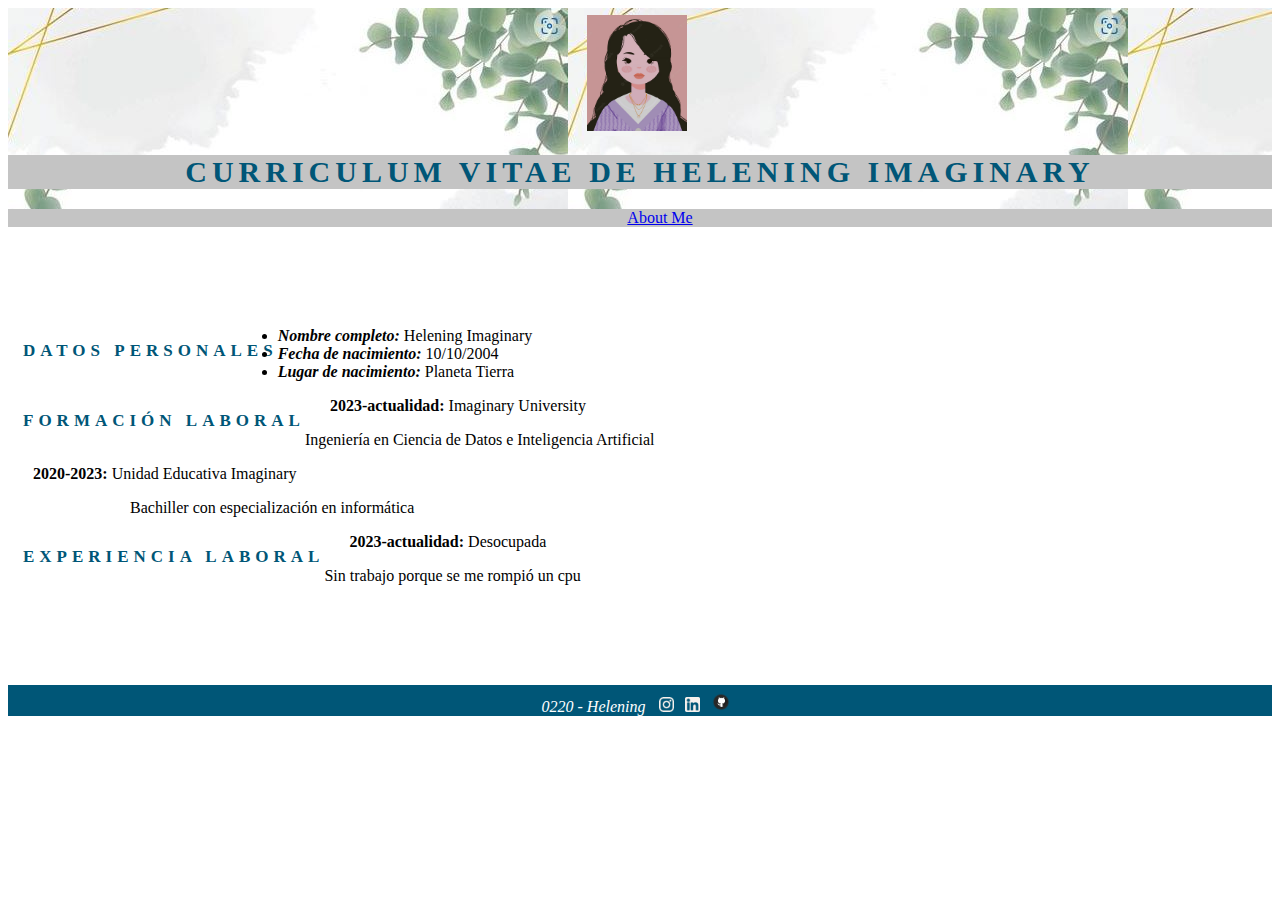
<file: Act24052023/index.html>
<!DOCTYPE html>
<html lang="es">
<head>
  <meta charset="UTF-8">
  <title>Hoja de Vida </title>
  <link rel="stylesheet" href="css/cv.css">
</head>
<body>
<header>
    <div class="inicio">
      <img class="mifoto" src="./img/fotito.png" alt="mifoto" >
    </div>
    <div class="principal">
        <h1>Curriculum Vitae de Helening Imaginary</h1>
      </div>
      <nav>
       <ul class="menu">
         <li><a href="./views/sobremi.html" target="_blank">About Me</a></li>
       </ul>
      </nav>
      <div  id="espacio">
      </div>
  </header>
  <main>
    <section>
        <div class="subtitulos">
            <h2>Datos Personales</h2>
        </div>
        <ul>
            <li ><span class="temas">Nombre completo:</span> Helening Imaginary</li>
            <li><span class="temas">Fecha de nacimiento:</span> 10/10/2004</li>
            <li><span class="temas"> Lugar de nacimiento:</span> Planeta Tierra</li>
        </ul>
    </section>
    <section>
        <div class="subtitulos">
            <h2>Formación Laboral</h2>
        </div>
        <span class="años">2023-actualidad: </span>
        <span>Imaginary University </span>
        <p class="p1">Ingeniería en Ciencia de Datos e Inteligencia Artificial</p>    
        <span class="años">2020-2023: </span>
        <span>Unidad Educativa Imaginary</span><br>
        <p class="p2">Bachiller con especialización en informática</p>
    </section>
    <section>
        <div class="subtitulos">
            <h2>Experiencia Laboral</h2>
        </div>
        <span class="años">2023-actualidad: </span><span>Desocupada</span>
        <p class="p3">Sin trabajo porque se me rompió un cpu</p>
    </section>
  </main>
  <footer>
    <span class="name"> 0220 - Helening</span>  <img class="mr" src="./img/ico_instagram.png" alt="icono" > 
    <img src="./img/ico_linkedin.png" alt="icono" > <a href="https://github.com/bhelening"  target="_blank"><img class="gith" src="./img/github.png" alt="github"></a>
  </footer>

</body>

</html>
</file>
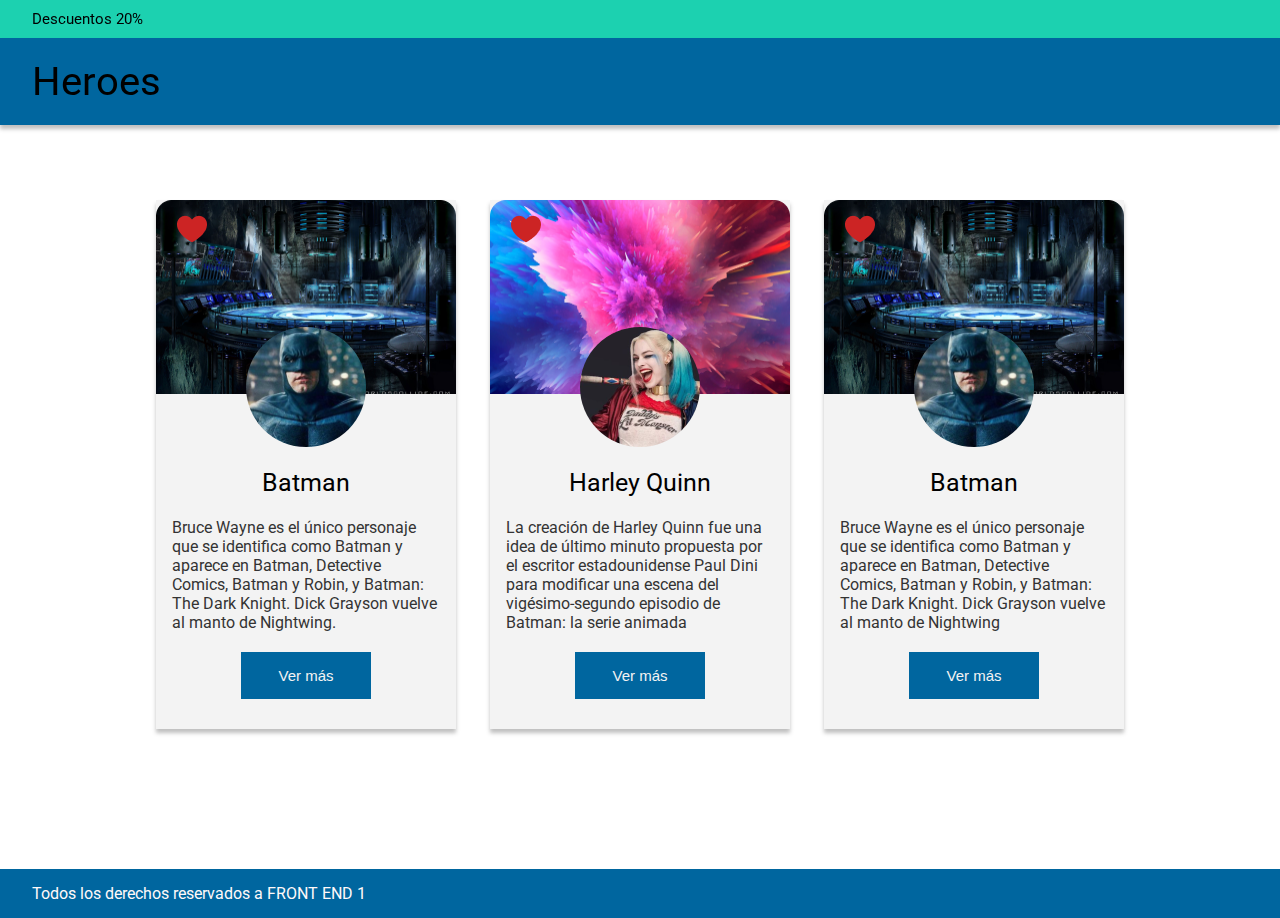
<file: Act29052023/index.html>
<!DOCTYPE html>
<html lang="es">
  <head>
    <meta charset="UTF-8" />
    <link
      href="https://fonts.googleapis.com/css2?family=Roboto:wght@400;700&display=swap" rel="stylesheet"/>
    <link rel="stylesheet" href="./css/style.css" />
    <title>Clase 10</title>
  </head>
  <body>
    <header>
        <div class="descuento">
          <p>Descuentos 20%</p>
        </div>
          <h1>Heroes</h1>
    </header>
    <main>
      <section>
        <article >
          <div class="contenedor">
            <img class="fondo" src="./img/fondo-batman.png" alt="fondo de batman" />
            <img class="icon" src="./img/Vector.png" alt="corazón" />
            <img  class="perfil"  src="./img/img-perfil-batman.png" alt="perfil batman" />
          </div>
          <div class="inf">
            <h2>Batman</h2>
            <p class="about"> Bruce Wayne es el único personaje que se identifica como Batman y
              aparece en Batman, Detective Comics, Batman y Robin, y Batman: The
              Dark Knight. Dick Grayson vuelve al manto de Nightwing.</p>
            <button class="more">Ver más</button>
          </div>
        </article>

        <article >
          <div class="contenedor">
            <img  class="fondo" src="./img/fondo-harley.png" alt="fondo de harley" />
            <img   class="icon" src="./img/Vector.png" alt="icon-heart" />
            <img class="perfil" src="./img/img-perfil-harley.png" alt="perfil harley" />
          </div>
          <div class="inf">
            <h2>Harley Quinn</h2>
            <p class="about">La creación de Harley Quinn fue una idea de último minuto
              propuesta por el escritor estadounidense Paul Dini para modificar
              una escena del vigésimo-segundo episodio de Batman: la serie
              animada</p>
            <button class="more">Ver más</button>
          </div>
        </article>

        <article>
          <div class="contenedor">
            <img class="fondo" src="./img/fondo-batman.png" alt="fondo de batman"/>
            <img src="./img/Vector.png" alt="icon-heart" class="icon" />
            <img class="perfil" src="./img/img-perfil-batman.png" alt="perfil batman" />
          </div>
          <div class="inf">
            <h2 >Batman</h2>
            <p class="about"> Bruce Wayne es el único personaje que se identifica como Batman y
              aparece en Batman, Detective Comics, Batman y Robin, y Batman: The
              Dark Knight. Dick Grayson vuelve al manto de Nightwing </p>
            <button class="more">Ver más</button>
          </div>
        </article>
      </section>
    </main>
    <footer>
      <p class="derechos">Todos los derechos reservados a FRONT END 1</p>
    </footer>
  </body>
</html>
</file>
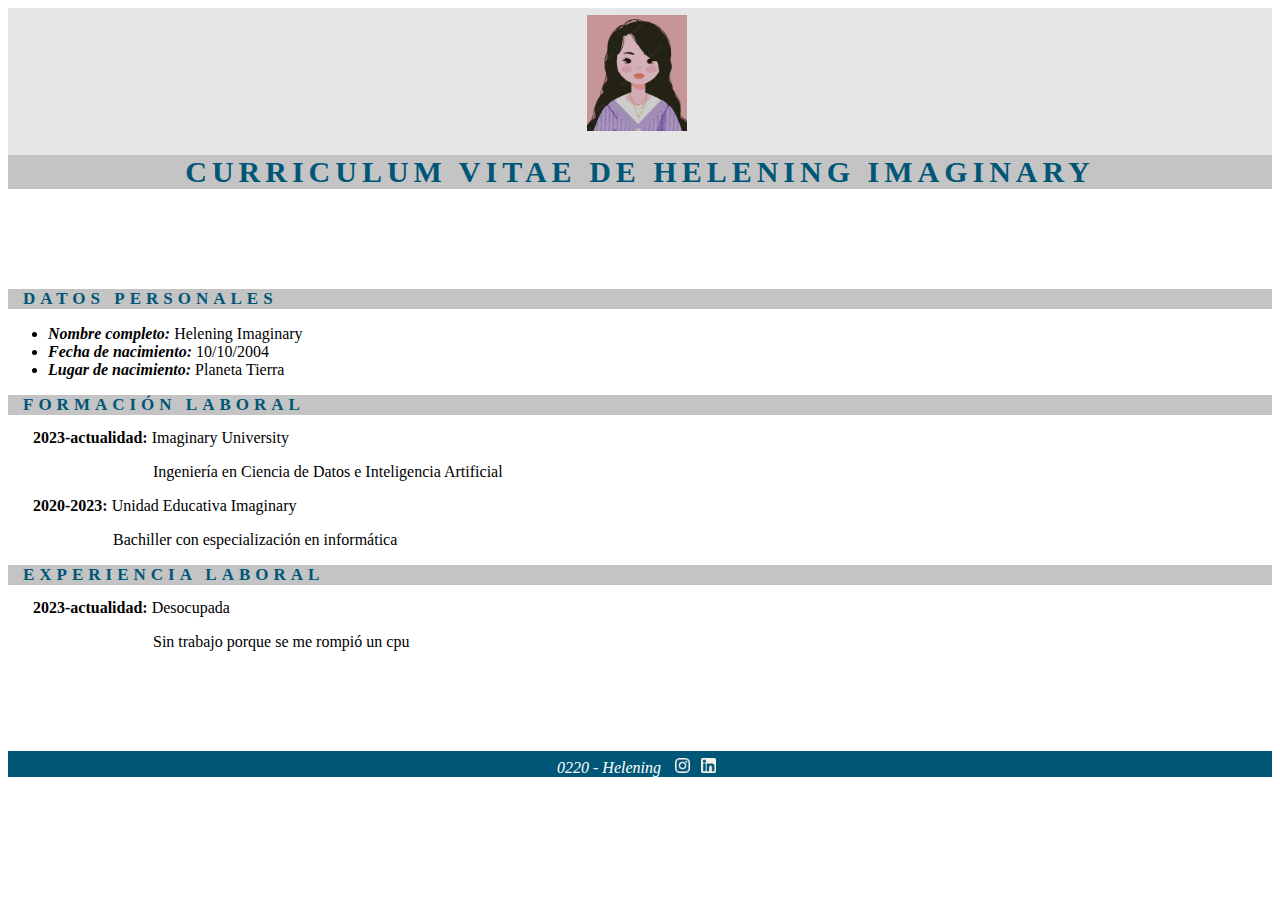
<file: Act22052023/cv.html>
<!DOCTYPE html>
<html lang="es">
<head>
  <meta charset="UTF-8">
  <title>Hoja de Vida </title>
  <link rel="stylesheet" href="css/cv.css">
</head>
<body>
<header>
    <div class="inicio">
      <img class="mifoto" src="./img/fotito.png" alt="mifoto" >
    </div>
    <div class="principal">
        <h1>Curriculum Vitae de Helening Imaginary</h1>
       </div>
  </header>
  <main>
    <section>
        <div class="subtitulos">
            <h2>Datos Personales</h2>
        </div>
        <ul>
            <li ><span class="temas">Nombre completo:</span> Helening Imaginary</li>
            <li><span class="temas">Fecha de nacimiento:</span> 10/10/2004</li>
            <li><span class="temas"> Lugar de nacimiento:</span> Planeta Tierra</li>
        </ul>
    </section>
    <section>
        <div class="subtitulos">
            <h2>Formación Laboral</h2>
        </div>
        <span class="años">2023-actualidad: </span>
        <span>Imaginary University </span>
        <p class="p1">Ingeniería en Ciencia de Datos e Inteligencia Artificial</p>    
        <span class="años">2020-2023: </span>
        <span>Unidad Educativa Imaginary</span><br>
        <p class="p2">Bachiller con especialización en informática</p>
    </section>
    <section>
        <div class="subtitulos">
            <h2>Experiencia Laboral</h2>
        </div>
        <span class="años">2023-actualidad: </span><span>Desocupada</span>
        <p class="p3">Sin trabajo porque se me rompió un cpu</p>
    </section>
  </main>
  <footer>
    <span class="name"> 0220 - Helening</span>  <img class="mr" src="./img/ico_instagram.png" alt="icono" > <img src="./img/ico_linkedin.png" alt="icono" >
  </footer>

</body>

</html>
</file>
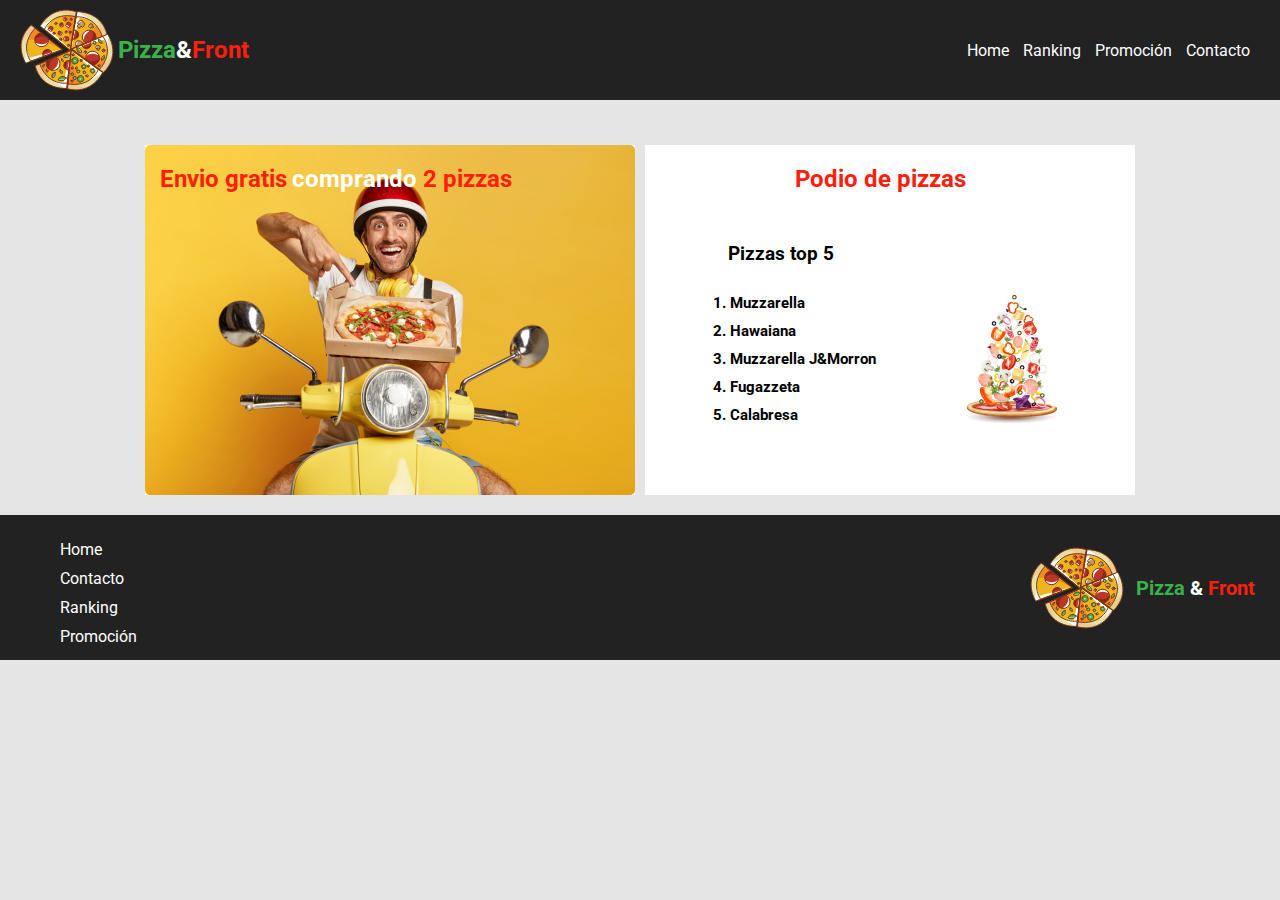
<file: Act31052023/indexpizza.html>
<!DOCTYPE html>
<html lang="es">
<head>
    <meta charset="UTF-8">
    <title>Flex</title>
    <link rel="stylesheet" href="css/style.css">
    <link href="https://fonts.googleapis.com/css2?family=Roboto:wght@400;500;700;900&display=swap" rel="stylesheet">
</head>
<body>
    <header>
        <div class="logotop">
            <img class="pizzatop" src="img/VectorPizza.svg" alt="PizzaIcon">
            <div class="pizzafronttop">
                <span class="green">Pizza</span><span class="white">&</span><span class="red">Front</span>
            </div>
        </div>
        <nav class="menutop">
        <ul>
            <li>Home</li>
            <li>Ranking</li>
            <li>Promoción</li>
            <li>Contacto</li>
        </ul>
        </nav>
    </header>
    <main>
        <section>
        <article class="promodelivery">
            <img class="delivery" src="./img/delivery.jpg" alt="delivery">
            <h2 class="promo"><span class="red">Envio gratis</span><span class="white">comprando</span> <span class="red">2 pizzas</span></h2>
        </article>
        <article class="podio">
            <div class="pp">
            <h2 class="red">Podio de pizzas</h2> </div>
            <div class="ppizzas">
            <div>
            <h3>Pizzas top 5</h3>
            <ol class="cincopizzas">
                <li>Muzzarella</li>
                <li>Hawaiana</li>
                <li>Muzzarella J&Morron</li>
                <li>Fugazzeta</li>
                <li>Calabresa</li>
            </ol>
            </div>
            <img class="falling" src="./img/PizzaFalling.jpg" alt="falling pizza">
            </div>
        </article>
        </section>
    </main>
    <footer>
        <nav class="menubottom">
        <ul>
            <li>Home</li>
            <li>Contacto</li>
            <li>Ranking</li>
            <li>Promoción</li>
        </ul>
        </nav>
        <div class="logobottom">
            <img class="pizzalogobottom" src="img/VectorPizza.svg" alt="PizzaIcon">
            <div class="pizzafrontbottom">
            <span class="green">Pizza</span>
            <span class="white">&</span>
            <span class="red">Front</span>
            </div>
        </div>
    </footer>
</body>
</html>
</file>
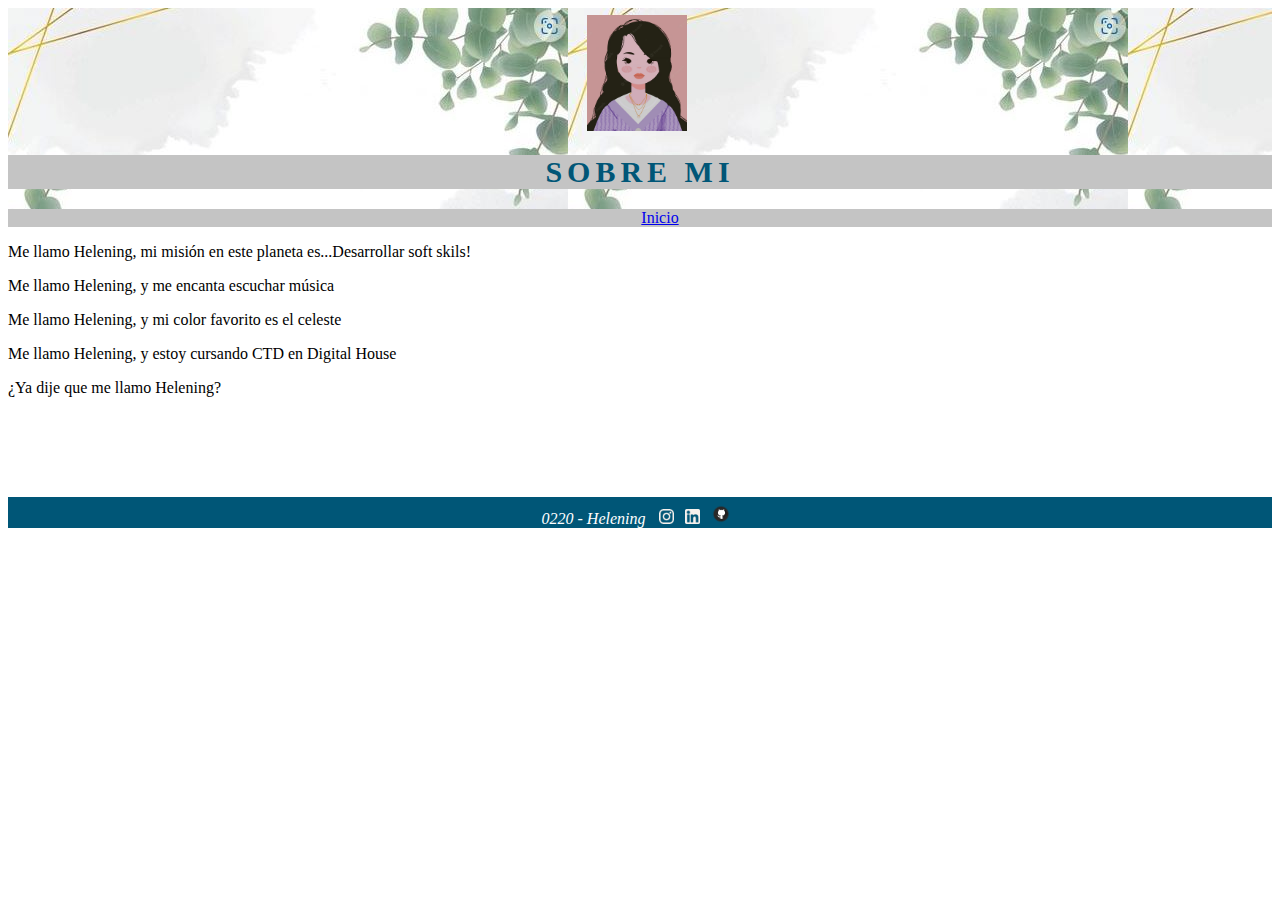
<file: Act24052023/views/sobremi.html>
<!DOCTYPE html>
<html lang="es">
<head>
  <meta charset="UTF-8">
  <title>Sobre mi </title>
  <link rel="stylesheet" href="../css/cv.css">
</head>
<body>
<header>
    <div class="inicio">
      <img class="mifoto" src="../img/fotito.png" alt="mifoto" >
    </div>
    <div class="principal">
        <h1>Sobre Mi</h1>
      </div>
      <nav>
       <ul class="menu">
         <li><a href="../index.html" target="_blank">Inicio</a></li>
       </ul>
      </nav>
  </header>
  <main>
    <section>
        <p>Me llamo Helening, mi misión en este planeta es...Desarrollar soft skils!</p>
        <p>Me llamo Helening, y me encanta escuchar música</p>
        <p>Me llamo Helening, y mi color favorito es el celeste</p>
        <p>Me llamo Helening, y estoy cursando CTD en Digital House</p>
        <p>¿Ya dije que me llamo Helening?</p>
    </section>
  </main>
  <footer>
    <span class="name"> 0220 - Helening</span>  <img class="mr" src="../img/ico_instagram.png" alt="icono" > 
    <img src="../img/ico_linkedin.png" alt="icono" > <a href="https://github.com/bhelening"  target="_blank"><img class="gith" src="../img/github.png" alt="github"></a>
  </footer>

</body>

</html>
</file>
<file: Act24052023/css/cv.css>
/* 
@font-face {
  font-family: 'Cabin';
  /* Antes de descargar el archivo, le decimos al buscador
  que intente buscar en local la fuente con nombre
  Cabin, Cabin Regular o Cabin-Regular 
  src: local('Cabin'),
       local('Cabin Regular'),
       local('Cabin-Regular'),
       url(cabin-regular.woff) format('woff'); 
} 
*/
body{
  font-family: Georgia, 'Times New Roman', Times, serif;
}
header{
    text-align: center;
    background-image: url('../img/banner.JPG');
}
.mifoto{
    width: 100px;

  }
  .principal{
    background-color: #C4C4C4;
  }
  nav{
    background-color: #C4C4C4;
  }
  .menu{
    list-style: none;}

  #espacio{
    margin: 100px;
  }
  h1 {
    text-align: center;
    font-weight: bold;
    font-size: 30px;
    text-transform: uppercase;
    color: #005677;
    letter-spacing: 5px;

  }
  .subtitulos{
    background-color: #C4C4C4;
  }
  h2{
    float:inline-start;
    color: #005677;
    text-transform: uppercase;
    letter-spacing: 5px;
    font-size: 17px;
    padding-left: 15px;
  }
  .temas {
    font-style: italic;
    font-weight: bold;  
  }
  .años {
    font-weight: bold;
    padding-left: 25px;
  }
  .p1 {
    margin-left: 170px;
  }
  .p2 {
    margin-left: 122px;
  }
  .p3 {
    margin-left: 170px;
  }
  
  footer {
    background-color: #005677;
    text-align: center;
    color: #FFFFFF;
    font-style: italic;
    margin-top: 100px;
  }
  
  .name {
    margin-right: 10px;
    margin-bottom: 2px;
  }
 img{
    margin-top: 7px;
    margin-right: 7px;
    width: 15px;
 }
  .gith{
    width: 20px;
  }
</file>
<file: Act29052023/css/style.css>
body{
    font-family: 'Roboto', sans-serif;
    margin: 0 auto;
    background-color: #ffffff;
}

header {
    position: fixed;
    z-index: 99;
    width: 100%;
}

.descuento{
    background-color: #1CD1B0;
    font-size: 15px;
    margin: 0;
    padding: 10px 32px;
}
p{
    margin: 0;
}
h1{
    background-color: #00669F;
    font-size: 40px;
    margin: 0;
    padding: 20px 32px;
    font-weight: 400;
    box-shadow: 0px 4px 4px 0px #00000040;
}

section{
    padding: 200px 50px 140px;  
    text-align: center;  
}

article {
    background-color:#F3F3F3;
    box-shadow: 0px 4px 4px 0px #00000040;
    display: inline-block;
    height: 529px;
    width: 300px;
    margin: auto 15px;
}

.contenedor {
    position: relative;
}

.fondo{
    height: 194px;
    width: 300px;
}

.icon {
    position: absolute;
    top: 15px;
    left: 21px;
}

.perfil {
    height: 120px;
    width: 120px;
    border-radius: 50%;
    position: absolute;
    top: 127px;
    left: 90px;
}

.inf {
    padding: 0 16px;
    text-align: center;
}

h2 {
    font-size: 25px;
    text-align: center;
    margin-top: 70px;
    font-weight: 400;
}

.about {
    font-size: 16px;
    color: #333333;
    text-align: left;
}

.more {
    background-color: #00669F;
    padding: 15px 37px;
    margin-top: 20px;
    font-size: 15px;
    color: #F3F3F3;
    border: none;
    cursor: pointer;
}

.derechos {
    background-color: #00669F;
    color: #FFF9F9;
    font-size: 16px;
    font-weight: 400;
    padding: 15px 32px;
    margin: 0;
}
</file>
<file: Act22052023/css/cv.css>
body{
  font-family:Cabin;
}
header{
    text-align: center;
    background-color: #E6E6E6;
}

.inicio {
    background-color: #E6E6E6;
  }
  .mifoto{
    width: 100px;

  }
  .principal{
    margin-bottom: 100px;
    background-color: #C4C4C4;
  }
  
  
  h1 {
    text-align: center;
    font-weight: bold;
    font-size: 30px;
    text-transform: uppercase;
    color: #005677;
    letter-spacing: 5px;

  }
  .subtitulos{
    background-color: #C4C4C4;
  }
  h2{
    color: #005677;
    text-transform: uppercase;
    letter-spacing: 5px;
    font-size: 17px;
    padding-left: 15px;
  }
  .temas {
    font-style: italic;
    font-weight: bold;  
  }
  .años {
    font-weight: bold;
    padding-left: 25px;
  }
  .p1 {
    margin-left: 145px;
  }
  .p2 {
    margin-left: 105px;
  }
  .p3 {
    margin-left: 145px;
  }
  
  footer {
    background-color: #005677;
    text-align: center;
    color: #FFFFFF;
    font-style: italic;
    margin-top: 100px;
  }
  
  .name {
    margin-right: 10px;
    margin-bottom: 2px;
  }
 img{
    margin-top: 7px;
    margin-right: 7px;
    width: 15px;
 }
</file>
<file: Act31052023/css/style.css>
*{
    box-sizing: border-box;
    margin: 0;
    font-family: 'Roboto', sans-serif;
}

body{
    background-color: #E5E5E5;
}
header{
    background-color: #222222;
    color: white;
    padding: 20px;
    display: flex;
    justify-content: space-between;
    align-items: center;
    height: 100px;
}
.logotop{
    display: inline-flex;
    justify-content: space-between;
    align-items: center;
    width: 234px;
}
.pizzafronttop{
    font-weight: bolder;
    font-size: 24px;
}
.green{
    color: #39B24A;
}
.white{
    color: #FFFFFF;
}
.red{
    color: #FC200C;
    padding-right: 5px;
}
.menutop li{
    list-style:none;
    display: inline-block;
    padding-right: 10px;
}
section{
    display: flex;
    justify-content: space-between;
    width: 990px;
    height: 350px;
    position: relative;
    margin: 0 auto;
    top: 45px;
}
.promodelivery{
    background-color: #FFFFFF;
    width: 490px;
}
.promo{
    position: absolute;
    top:20px;
    left: 15px;
}
.podio{
    background-color: #FFFFFF;
    width: 490px;
    display: inline-block;
    justify-content: center;
}

.pp{
    position: relative;
    left: 150px;
    top:20px;
}
h3{
    position: relative;
    top:70px;
    left:83px;
}
.cincopizzas li{
    font-weight: bold;
    position: relative;
    top:99px;
    left: 45px;
    padding-bottom: 10px;
    font-size: 15px;
}
.falling{
    position: relative;
    left: 320px;
    bottom: 40px;
}

footer{
    background-color: #222222;
    color: white;
    padding: 20px;
    display: flex;
    justify-content: space-between;
    align-items: center;
    height: 145px;
    margin-top: 65px;
}
.logobottom{
    display: inline-flex;
    justify-content: space-between;
    align-items: center;
    width: 230px;
}
.pizzafrontbottom{
    font-weight: bolder;
    font-size: 20px;
}
.menubottom li{
    list-style:none;
    padding-top: 10px;
}
/*

footer.logoymenu{
    align-items: center;
    background-color: #222222;
    display: flex;
    justify-content: space-between;
    padding: 20px;
    
}

footer .menu {
    color: #F3F3F3;
    list-style: none;
    
}

footer.menu li{
    font-size: 16px;
    margin: 10px 0 5px -30px;
    
}
</file>
